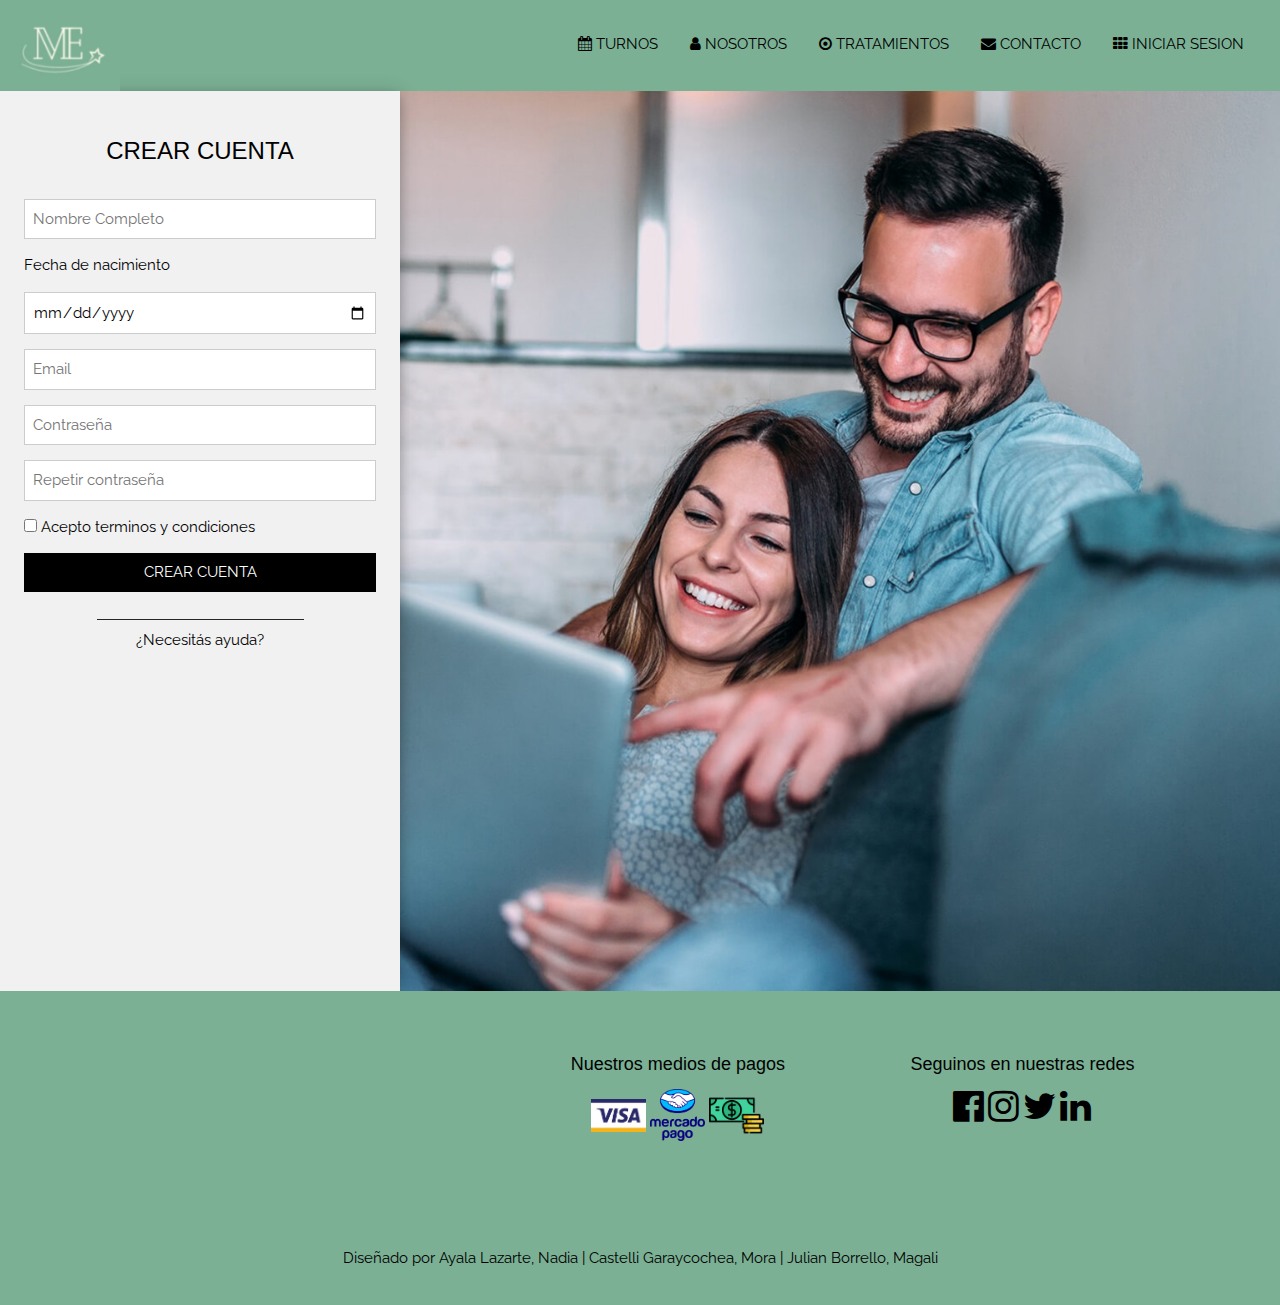
<file: secciones/crearcuenta.html>
<!DOCTYPE html>
<html>
<head>
<title>Milagros Energeticos</title>
<meta charset="UTF-8">
<meta name="viewport" content="width=device-width, initial-scale=1">
<link rel="stylesheet" href="../estilos/style.css">
<link rel="stylesheet" href="../estilos/estilo-iniciar-sesion.css">
<link rel="stylesheet" href="../estilos/estilo-crear-cuenta.css">
<link rel="stylesheet" href="https://www.w3schools.com/w3css/4/w3.css">
<link rel="stylesheet" href="https://fonts.googleapis.com/css?family=Raleway">
<link rel="stylesheet" href="https://cdnjs.cloudflare.com/ajax/libs/font-awesome/4.7.0/css/font-awesome.min.css">
<link rel="shortcut icon" href="../imagenes/logo.png">


</head>
<body>
<header>
<!-- Navbar (sit on top) -->
<div>
  <div class="w3-bar w3-card" id="myNavbar">
    <a href="../index.html"><img class="logo" src="../imagenes/logo.png" alt=""></a>
    <div class="w3-right w3-hide-small menu-links">
      <a href="turnos.html" class="w3-bar-item w3-button"><i class="fa fa-calendar"></i> TURNOS</a>
      <a href="../index.html#about" class="w3-bar-item w3-button"><i class="fa fa-user"></i> NOSOTROS</a>
      <a href="../index.html#tratamientos" class="w3-bar-item w3-button"><i class="fa fa-dot-circle-o"></i> TRATAMIENTOS</a>
      <a href="../index.html#contact" class="w3-bar-item w3-button"><i class="fa fa-envelope"></i> CONTACTO</a>
      <a href="../secciones/iniciarsesion.html" class="w3-bar-item w3-button"><i class="fa fa-th"></i> INICIAR SESION</a>
    </div>
    <a href="javascript:void(0)" class="w3-bar-item w3-button w3-right w3-hide-large w3-hide-medium" onclick="w3_open()">
      <i class="fa fa-bars"></i>
    </a>
  </div>
</div>

<!-- Sidebar on small screens when clicking the menu icon -->
<nav class="w3-sidebar w3-bar-block w3-card w3-animate-left w3-hide-medium w3-hide-large" style="display:none" id="mySidebar">
  <a href="javascript:void(0)" onclick="w3_close()" class="w3-bar-item w3-button w3-large w3-padding-16">Cerrar ×</a>
  <a href="turnos.html" onclick="w3_close()" class="w3-bar-item w3-button">TURNOS</a>
  <a href="../index.html#about" onclick="w3_close()" class="w3-bar-item w3-button">NOSOTROS</a>
  <a href="../index.html#tratamientos" onclick="w3_close()" class="w3-bar-item w3-button">TRATAMIENTOS</a>
  <a href="../index.html#contact" onclick="w3_close()" class="w3-bar-item w3-button">CONTACTO</a>
  <a href="../secciones/iniciarsesion.html" onclick="w3_close()" class="w3-bar-item w3-button">INICIAR SESION</a>
</nav>
<main>
<!-- Contact Section -->
<div style="height:100vh;">
    <div class="w3-card-4 w3-container w3-padding-large w3-light-grey caja-gris">
      <h3 class="w3-center" style="margin-top: 30px;">CREAR CUENTA</h3>
      <div style="margin-top:30px">
        <form action="/action_page.php" target="_blank">
            <p><input class="w3-input w3-border" type="text" placeholder="Nombre Completo" required name="nombre"></p>
            <label for="fechaNac" >Fecha de nacimiento</label>
            <p><input class="w3-input w3-border" type="date" required name="fechaNac"></p>
          <p><input class="w3-input w3-border" type="text" placeholder="Email" required name="Email"></p>
          <p><input class="w3-input w3-border" type="password" placeholder="Contraseña" required name="Password"></p>
          <p><input class="w3-input w3-border" type="password" placeholder="Repetir contraseña" required name="Password"></p>
          <p>
            <input type="checkbox"> Acepto terminos y condiciones
            
            <button class="w3-button w3-black w3-block" type="submit" style="margin-top: 15px;">
              CREAR CUENTA
            </button>
            
          </p>
          
          <div class="w3-center">
            <img src="../imagenes/division.jpg" alt="">
          </div>
        <p class="w3-center ayuda"><a href="#" >¿Necesitás ayuda?
        </a></p>
        </form>
      </div>
    </div>
  </div>
</main>
<!-- Footer -->
<footer >
  <div class="mapa">
    <iframe  src="https://www.google.com/maps/embed?pb=!1m14!1m8!1m3!1d13125.456632530742!2d-58.5628052!3d-34.6707576!3m2!1i1024!2i768!4f13.1!3m3!1m2!1s0x95bcc62cc3ef7083%3A0x8867107f425fade5!2sUniversidad%20Nacional%20de%20La%20Matanza!5e0!3m2!1ses!2sar!4v1719346534496!5m2!1ses!2sar" style="border:0;" allowfullscreen="" loading="lazy" referrerpolicy="no-referrer-when-downgrade"></iframe>
  </div>
    <div class="medios-de-pago"> 
      <h5>Nuestros medios de pagos</h5>
      <img src="../imagenes/visa.jpg" alt="visa">
      <img src="../imagenes/mercadopago.png" alt="mercado pago">
      <img src="../imagenes/efectivo.png" alt="efectivo">
    </div>
   
    <div class="redes">
      <h5>Seguinos en nuestras redes</h5>
      <i class="fa fa-facebook-official w3-hover-opacity w3-xxlarge"></i>
      <i class="fa fa-instagram w3-hover-opacity w3-xxlarge"></i>
      <i class="fa fa-twitter w3-hover-opacity w3-xxlarge"></i>
      <i class="fa fa-linkedin w3-hover-opacity w3-xxlarge"></i>
    </div>
 
  <p class="w3-center">Diseñado por Ayala Lazarte, Nadia | Castelli Garaycochea, Mora | Julian Borrello, Magali</p>
</footer>

  
 
<script>


// Modal Image Gallery
function onClick(element) {
  document.getElementById("img01").src = element.src;
  document.getElementById("modal01").style.display = "block";
  var captionText = document.getElementById("caption");
  captionText.innerHTML = element.alt;
}


// Toggle between showing and hiding the sidebar when clicking the menu icon
var mySidebar = document.getElementById("mySidebar");

/*function w3_open() {
  if (mySidebar.style.display === 'block') {
    mySidebar.style.display = 'none';
  } else {
    mySidebar.style.display = 'block';
  }
}

// Close the sidebar with the close button
function w3_close() {
    mySidebar.style.display = "none";
}*/


function w3_open() {
    document.getElementById("mySidebar").style.display = "block";
  }

  function w3_close() {
    document.getElementById("mySidebar").style.display = "none";
  }


</script>

</body>
</html>
</file>
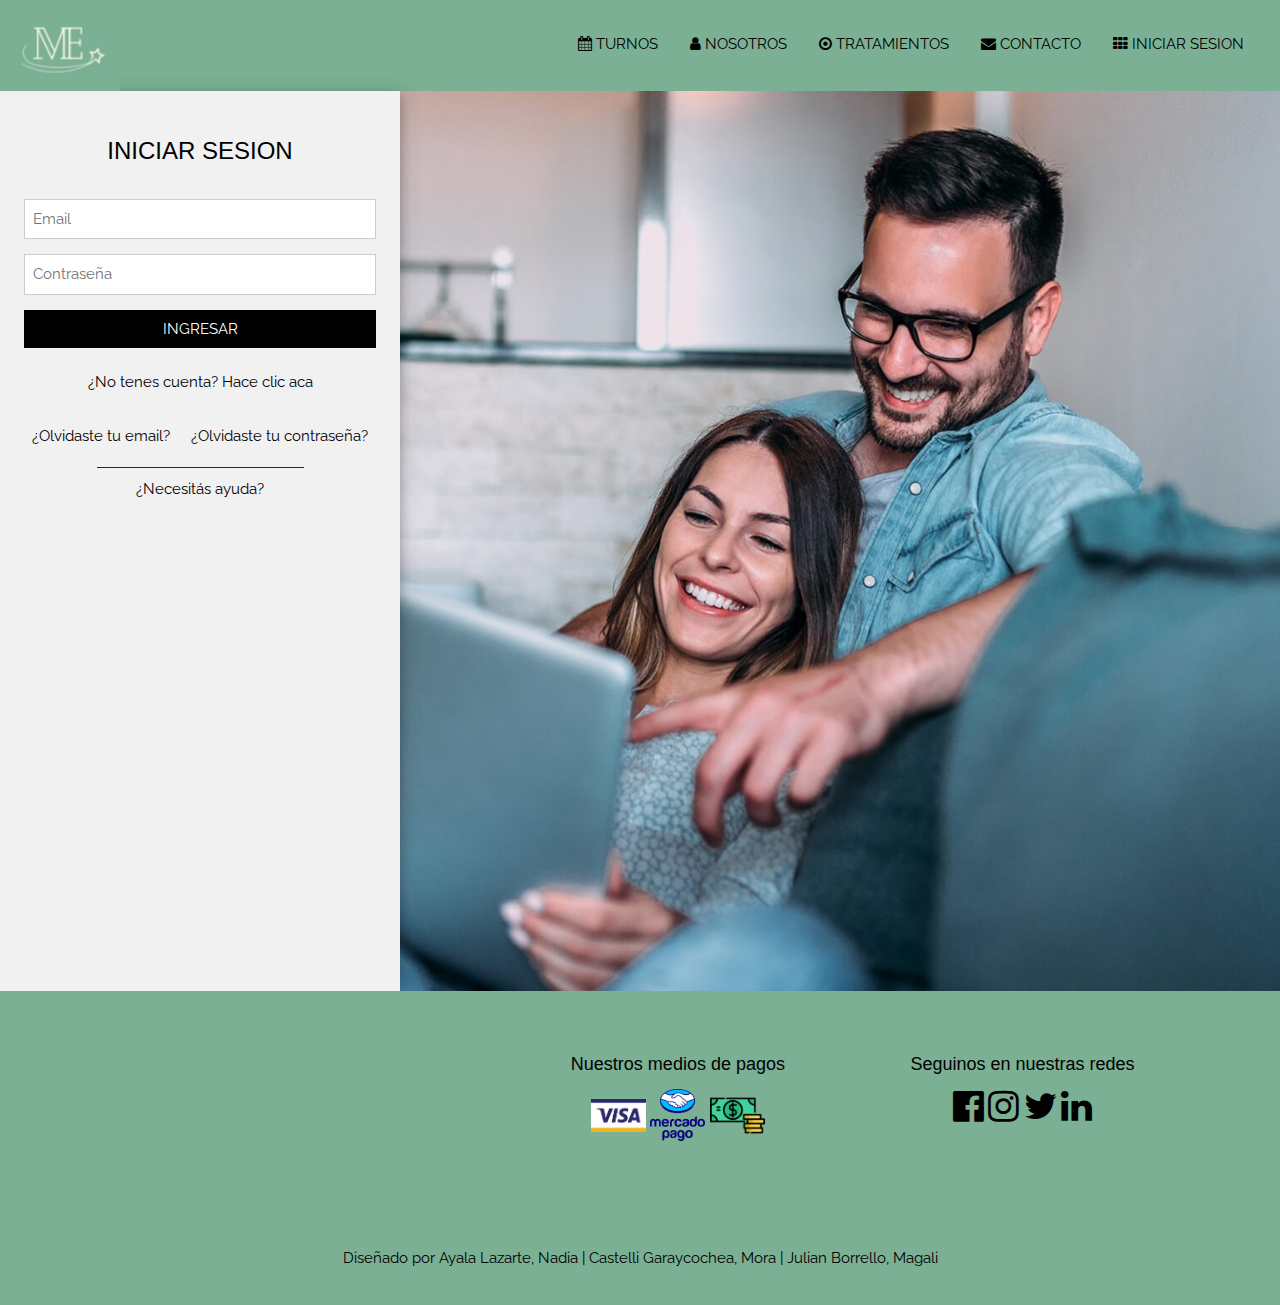
<file: secciones/iniciarsesion.html>
<!DOCTYPE html>
<html>
<head>
<title>Milagros Energeticos</title>
<meta charset="UTF-8">
<meta name="viewport" content="width=device-width, initial-scale=1">
<link rel="stylesheet" href="../estilos/style.css">
<link rel="stylesheet" href="../estilos/estilo-iniciar-sesion.css">
<link rel="stylesheet" href="https://www.w3schools.com/w3css/4/w3.css">
<link rel="stylesheet" href="https://fonts.googleapis.com/css?family=Raleway">
<link rel="stylesheet" href="https://cdnjs.cloudflare.com/ajax/libs/font-awesome/4.7.0/css/font-awesome.min.css">
<link rel="shortcut icon" href="../imagenes/logo.png">


</head>
<body>
<header>
<!-- Navbar (sit on top) -->
<div>
  <div class="w3-bar w3-card" id="myNavbar">
    <a href="../index.html"><img class="logo" src="../imagenes/logo.png" alt=""></a>
    <div class="w3-right w3-hide-small menu-links">
      <a href="turnos.html" class="w3-bar-item w3-button"><i class="fa fa-calendar"></i> TURNOS</a>
      <a href="../index.html#about" class="w3-bar-item w3-button"><i class="fa fa-user"></i> NOSOTROS</a>
      <a href="../index.html#tratamientos" class="w3-bar-item w3-button"><i class="fa fa-dot-circle-o"></i> TRATAMIENTOS</a>
      <a href="../index.html#contact" class="w3-bar-item w3-button"><i class="fa fa-envelope"></i> CONTACTO</a>
      <a href="../secciones/iniciarsesion.html" class="w3-bar-item w3-button"><i class="fa fa-th"></i> INICIAR SESION</a>
    </div>
    <a href="javascript:void(0)" class="w3-bar-item w3-button w3-right w3-hide-large w3-hide-medium" onclick="w3_open()">
      <i class="fa fa-bars"></i>
    </a>
  </div>
</div>

<!-- Sidebar on small screens when clicking the menu icon -->
<nav class="w3-sidebar w3-bar-block w3-card w3-animate-left w3-hide-medium w3-hide-large" style="display:none" id="mySidebar">
  <a href="javascript:void(0)" onclick="w3_close()" class="w3-bar-item w3-button w3-large w3-padding-16">Cerrar ×</a>
  <a href="turnos.html"onclick="w3_close()" class="w3-bar-item w3-button">TURNOS</a>
  <a href="../index.html#about" onclick="w3_close()" class="w3-bar-item w3-button">NOSOTROS</a>
  <a href="../index.html#tratamientos" onclick="w3_close()" class="w3-bar-item w3-button">TRATAMIENTOS</a>
  <a href="../index.html#contact" onclick="w3_close()" class="w3-bar-item w3-button">CONTACTO</a>
  <a href="../secciones/iniciarsesion.html" onclick="w3_close()" class="w3-bar-item w3-button">INICIAR SESION</a>
</nav>
</header>
<main>
<!-- Contact Section -->
<div style="height:100vh;">
    <div class="w3-card-4 w3-container w3-padding-large w3-light-grey caja-gris" >
      <h3 class="w3-center" style="margin-top: 30px;">INICIAR SESION</h3>
      <div style="margin-top:30px">
        <form id="loginForm">
          <p><input class="w3-input w3-border" type="text" placeholder="Email" required id="email"></p>
          <p><input class="w3-input w3-border" type="password" placeholder="Contraseña" required id="password"></p>
          <p>
            <button class="w3-button w3-black w3-block" type="submit">INGRESAR</button>
          </p>
          <p>
            <a href="../secciones/crearcuenta.html" class="w3-button w3-block">
              ¿No tenes cuenta? Hace clic aca
            </a>
          </p>
          <div class="olvidaste">
          <a href="#">¿Olvidaste tu email?</a>
        
          <a href="#">¿Olvidaste tu contraseña?</a>
        </div>
        <div class="w3-center">
          <img src="../imagenes/division.jpg" alt="">
        </div>
        <p class="w3-center ayuda"><a href="#" >¿Necesitás ayuda?
        </a></p>
        </form>
      </div>
    </div>
  </div>
</main>
<!-- Footer -->
<footer >
  <div class="mapa">
    <iframe  src="https://www.google.com/maps/embed?pb=!1m14!1m8!1m3!1d13125.456632530742!2d-58.5628052!3d-34.6707576!3m2!1i1024!2i768!4f13.1!3m3!1m2!1s0x95bcc62cc3ef7083%3A0x8867107f425fade5!2sUniversidad%20Nacional%20de%20La%20Matanza!5e0!3m2!1ses!2sar!4v1719346534496!5m2!1ses!2sar" style="border:0;" allowfullscreen="" loading="lazy" referrerpolicy="no-referrer-when-downgrade"></iframe>
  </div>
    <div class="medios-de-pago"> 
      <h5>Nuestros medios de pagos</h5>
      <img src="../imagenes/visa.jpg" alt="visa">
      <img src="../imagenes/mercadopago.png" alt="mercado pago">
      <img src="../imagenes/efectivo.png" alt="efectivo">
    </div>
   
    <div class="redes">
      <h5>Seguinos en nuestras redes</h5>
      <i class="fa fa-facebook-official w3-hover-opacity w3-xxlarge"></i>
      <i class="fa fa-instagram w3-hover-opacity w3-xxlarge"></i>
      <i class="fa fa-twitter w3-hover-opacity w3-xxlarge"></i>
      <i class="fa fa-linkedin w3-hover-opacity w3-xxlarge"></i>
    </div>
 
  <p class="w3-center">Diseñado por Ayala Lazarte, Nadia | Castelli Garaycochea, Mora | Julian Borrello, Magali</p>
</footer>

  
 
<script>


// Modal Image Gallery
function onClick(element) {
  document.getElementById("img01").src = element.src;
  document.getElementById("modal01").style.display = "block";
  var captionText = document.getElementById("caption");
  captionText.innerHTML = element.alt;
}


// Toggle between showing and hiding the sidebar when clicking the menu icon
var mySidebar = document.getElementById("mySidebar");


function w3_open() {
    document.getElementById("mySidebar").style.display = "block";
  }

  function w3_close() {
    document.getElementById("mySidebar").style.display = "none";
  }

  document.getElementById('loginForm').addEventListener('submit', function(event) {
      event.preventDefault(); // Evita el envío del formulario
  
      var email = document.getElementById('email').value;
      var password = document.getElementById('password').value;
  
      // Lógica para redirigir según el email y la contraseña
      if (email === 'perfilprofesional@gmail.com' && password === '123456') {
          window.location.href = "../secciones/perfil-profesional.html";
      } else if (email === 'perfilusuario@gmail.com' && password === '123456') {
          window.location.href = "../secciones/perfil.cliente.html";
      } else {
          alert('Credenciales incorrectas');
      }
  });
  </script>

</body>
</html>
</file>
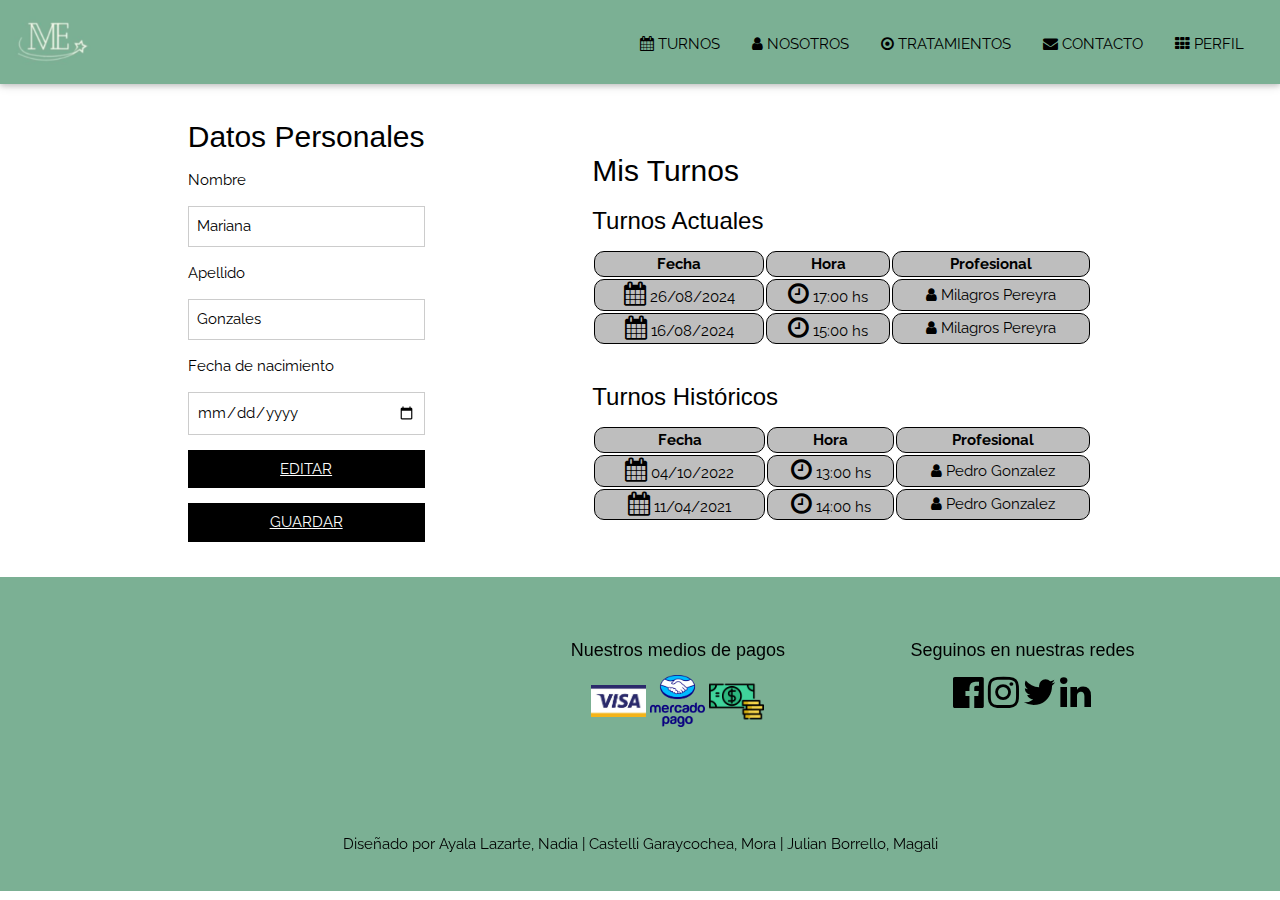
<file: secciones/perfil.cliente.html>
<!DOCTYPE html>
<html>

<head>
  <title>Milagros Energeticos</title>
  <meta charset="UTF-8">
  <meta name="viewport" content="width=device-width, initial-scale=1">
  <link rel="stylesheet" href="../estilos/style.css">

  <link rel="stylesheet" href="../estilos/estilo-perfil.css">
  <link rel="stylesheet" href="https://www.w3schools.com/w3css/4/w3.css">
  <link rel="stylesheet" href="https://fonts.googleapis.com/css?family=Raleway">
  <link rel="stylesheet" href="https://cdnjs.cloudflare.com/ajax/libs/font-awesome/4.7.0/css/font-awesome.min.css">
  <link rel="shortcut icon" href="../imagenes/logo.png">

  <!--<style>
    th,td{
      border: 1px solid black;
      border-radius: 10px;
      text-align: center;
    }
    </style>-->
</head>

<body>
  <header>
    <!-- Navbar (sit on top) -->
    <div>
      <div class="w3-bar w3-card" id="myNavbar">
        <a href="../index.html"><img class="logo" src="../imagenes/logo.png" alt=""></a>
        <div class="w3-right w3-hide-small menu-links">
          <a href="turnos.html" class="w3-bar-item w3-button"><i class="fa fa-calendar"></i> TURNOS</a>
          <a href="../index.html#about" class="w3-bar-item w3-button"><i class="fa fa-user"></i> NOSOTROS</a>
          <a href="../index.html#tratamientos" class="w3-bar-item w3-button"><i class="fa fa-dot-circle-o"></i>
            TRATAMIENTOS</a>
          <a href="../index.html#contact" class="w3-bar-item w3-button"><i class="fa fa-envelope"></i> CONTACTO</a>
          <a href="#" class="w3-bar-item w3-button"><i class="fa fa-th"></i> PERFIL</a>
        </div>
        <a href="javascript:void(0)" class="w3-bar-item w3-button w3-right w3-hide-large w3-hide-medium"
          onclick="w3_open()">
          <i class="fa fa-bars"></i>
        </a>
      </div>
    </div>

    <!-- Sidebar on small screens when clicking the menu icon -->
    <nav class="w3-sidebar w3-bar-block w3-card w3-animate-left w3-hide-medium w3-hide-large" style="display:none"
      id="mySidebar">
      <a href="javascript:void(0)" onclick="w3_close()" class="w3-bar-item w3-button w3-large w3-padding-16">Cerrar
        ×</a>
      <a href="turnos.html" onclick="w3_close()" class="w3-bar-item w3-button">TURNOS</a>
      <a href="../index.html#about" onclick="w3_close()" class="w3-bar-item w3-button">NOSOTROS</a>
      <a href="../index.html#tratamientos" onclick="w3_close()" class="w3-bar-item w3-button">TRATAMIENTOS</a>
      <a href="../index.html#contact" onclick="w3_close()" class="w3-bar-item w3-button">CONTACTO</a>
      <a href="#" onclick="w3_close()" class="w3-bar-item w3-button"> PERFIL</a>
    </nav>
  </header>
  <main>
    <div class="cuerpo">
      <div class="container">
        <div>
          <div class="content">
            <form action="/action_page.php" target="_blank">
              <h2>Datos Personales</h2>
              <label for="nombre">Nombre</label>
              <p><input class="w3-input w3-border" type="text" placeholder="nombre" required name="nombre"
                  value="Mariana"></p>
              <label for="apellido">Apellido</label>
              <p><input class="w3-input w3-border" type="text" placeholder="apellido" required name="apellido"
                  value="Gonzales"></p>
              <label for="fechaNac">Fecha de nacimiento</label>
              <p><input class="w3-input w3-border" type="date" required name="fechaNac" value="29/07/1993"></p>
              <p>
                <button class="w3-button w3-black w3-block" type="submit" style="margin-top: 15px;"><a
                    href="../secciones/perfil.html">EDITAR</a>
                </button>
                <button class="w3-button w3-black w3-block" type="submit" style="margin-top: 15px;"><a
                    href="../secciones/perfil.html">GUARDAR</a>
                </button>
              </p>
            </form>
          </div>
        </div>
      
      <div class="tabla">
        <h2>Mis Turnos</h2>
        <h3>Turnos Actuales</h3>
        <table>
          <tr>
            <th>Fecha</th>
            <th>Hora</th>
            <th>Profesional</th>
          </tr>
          <tr>
            <td><i style="font-size:24px" class="fa">&#xf073;</i> 26/08/2024</td>
            <td><i style="font-size:24px" class="fa">&#xf017;</i> 17:00 hs</td>
            <td><i class="fa fa-user"></i> Milagros Pereyra</td>
          </tr>
          <tr>
            <td><i style="font-size:24px" class="fa">&#xf073;</i> 16/08/2024</td>
            <td><i style="font-size:24px" class="fa">&#xf017;</i> 15:00 hs</td>
            <td><i class="fa fa-user"></i> Milagros Pereyra</td>
          </tr>
        </table><br>
        <h3>Turnos Históricos</h3>
        <table>
          <tr>
            <th>Fecha</th>
            <th>Hora</th>
            <th>Profesional</th>
          </tr>
          <tr>
            <td><i style="font-size:24px" class="fa">&#xf073;</i> 04/10/2022</td>
            <td><i style="font-size:24px" class="fa">&#xf017;</i> 13:00 hs</td>
            <td><i class="fa fa-user"></i> Pedro Gonzalez</td>
          </tr>
          <tr>
            <td><i style="font-size:24px" class="fa">&#xf073;</i> 11/04/2021</td>
            <td><i style="font-size:24px" class="fa">&#xf017;</i> 14:00 hs</td>
            <td><i class="fa fa-user"></i> Pedro Gonzalez</td>
          </tr>
        </table>
      </div>
    </div>
  </div>
  </main>
  <!-- Footer -->
  <footer>
    <div class="mapa">
      <iframe
        src="https://www.google.com/maps/embed?pb=!1m14!1m8!1m3!1d13125.456632530742!2d-58.5628052!3d-34.6707576!3m2!1i1024!2i768!4f13.1!3m3!1m2!1s0x95bcc62cc3ef7083%3A0x8867107f425fade5!2sUniversidad%20Nacional%20de%20La%20Matanza!5e0!3m2!1ses!2sar!4v1719346534496!5m2!1ses!2sar"
        style="border:0;" allowfullscreen="" loading="lazy" referrerpolicy="no-referrer-when-downgrade"></iframe>
    </div>
    <div class="medios-de-pago">
      <h5>Nuestros medios de pagos</h5>
      <img src="../imagenes/visa.jpg" alt="visa">
      <img src="../imagenes/mercadopago.png" alt="mercado pago">
      <img src="../imagenes/efectivo.png" alt="efectivo">
    </div>

    <div class="redes">
      <h5>Seguinos en nuestras redes</h5>
      <i class="fa fa-facebook-official w3-hover-opacity w3-xxlarge"></i>
      <i class="fa fa-instagram w3-hover-opacity w3-xxlarge"></i>
      <i class="fa fa-twitter w3-hover-opacity w3-xxlarge"></i>
      <i class="fa fa-linkedin w3-hover-opacity w3-xxlarge"></i>
    </div>

    <p class="w3-center">Diseñado por Ayala Lazarte, Nadia | Castelli Garaycochea, Mora | Julian Borrello, Magali</p>
  </footer>
</body>

</html>
</file>
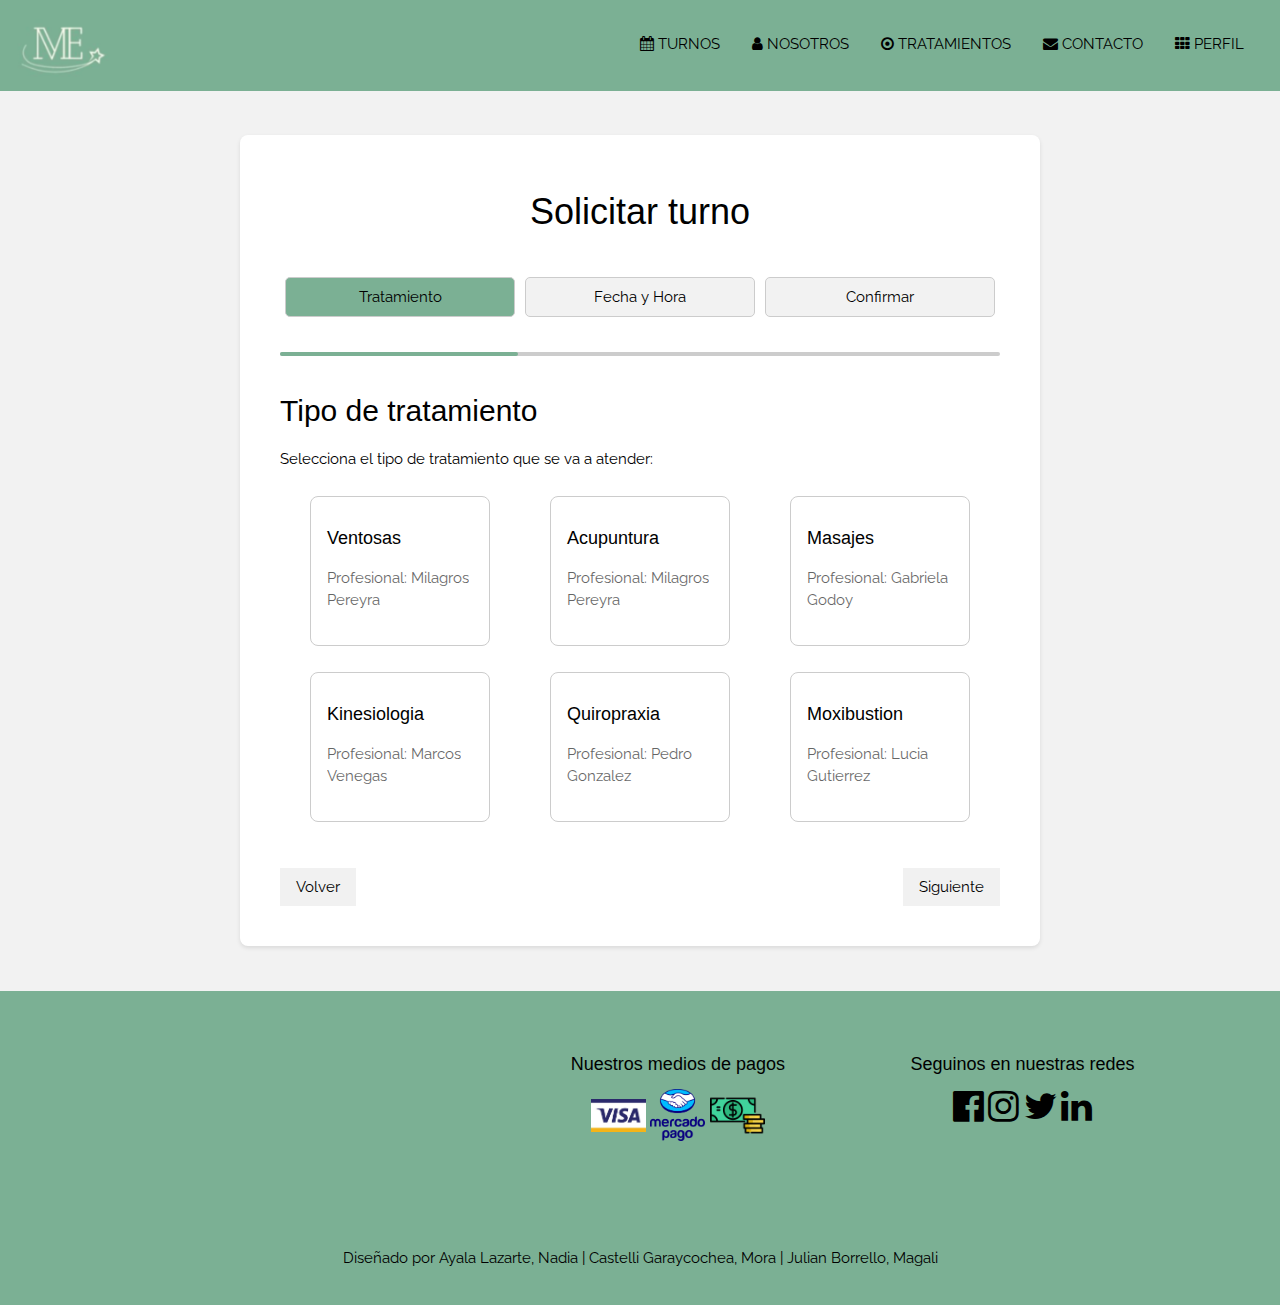
<file: secciones/turnos.html>
<!DOCTYPE html>
<html>

<head>
  <title>Milagros Energeticos</title>
  <meta charset="UTF-8">
  <meta name="viewport" content="width=device-width, initial-scale=1">
  <link rel="stylesheet" href="../estilos/style.css">
  <link rel="stylesheet" href="../estilos/estilo-turnos.css">
  <link rel="stylesheet" href="https://www.w3schools.com/w3css/4/w3.css">
  <link rel="stylesheet" href="https://fonts.googleapis.com/css?family=Raleway">
  <link rel="stylesheet" href="https://cdnjs.cloudflare.com/ajax/libs/font-awesome/4.7.0/css/font-awesome.min.css">
  <link rel="shortcut icon" href="../imagenes/logo.png">

</head>

<body>
  <header>
    <!-- Navbar (sit on top) -->
    <div>
      <div class="w3-bar w3-card" id="myNavbar">
        <a href="../index.html"><img class="logo" src="../imagenes/logo.png" alt=""></a>
        <div class="w3-right w3-hide-small menu-links">
          <a href="#" class="w3-bar-item w3-button"><i class="fa fa-calendar"></i> TURNOS</a>
          <a href="../index.html#about" class="w3-bar-item w3-button"><i class="fa fa-user"></i> NOSOTROS</a>
          <a href="../index.html#tratamientos" class="w3-bar-item w3-button"><i class="fa fa-dot-circle-o"></i>
            TRATAMIENTOS</a>
          <a href="../index.html#contact" class="w3-bar-item w3-button"><i class="fa fa-envelope"></i> CONTACTO</a>
          <a href="../secciones/iniciarsesion.html" class="w3-bar-item w3-button"><i class="fa fa-th"></i> PERFIL</a>
        </div>
        <a href="javascript:void(0)" class="w3-bar-item w3-button w3-right w3-hide-large w3-hide-medium"
          onclick="w3_open()">
          <i class="fa fa-bars"></i>
        </a>
      </div>
    </div>

    <!-- Sidebar on small screens when clicking the menu icon -->
    <nav class="w3-sidebar w3-bar-block w3-card w3-animate-left w3-hide-medium w3-hide-large" style="display:none"
      id="mySidebar">
      <a href="javascript:void(0)" onclick="w3_close()" class="w3-bar-item w3-button w3-large w3-padding-16">Cerrar
        ×</a>
      <a href="#" onclick="w3_close()" class="w3-bar-item w3-button">TURNOS</a>
      <a href="../index.html#about" onclick="w3_close()" class="w3-bar-item w3-button">NOSOTROS</a>
      <a href="../index.html#tratamientos" onclick="w3_close()" class="w3-bar-item w3-button">TRATAMIENTOS</a>
      <a href="../index.html#contact" onclick="w3_close()" class="w3-bar-item w3-button">CONTACTO</a>
      <a href="../secciones/iniciarsesion.html" onclick="w3_close()" class="w3-bar-item w3-button"> PERFIL</a>
    </nav>
  </header>
  <main>
    <!-- Seleccionar tratamiento -->
    <div class="container mySlides">
      <h1>Solicitar turno</h1>
      <br>
      <div class="progress">
        <div class="step active">
          <span class="step-label">Tratamiento</span>
        </div>
        <div class="step">
          <span class="step-label">Fecha y Hora</span>
        </div>
        <div class="step">
          <span class="step-label">Confirmar</span>
        </div>
      </div>

      <div class="progress-bar">
        <div class="progress-bar-fill" style="width: 33%"></div>
      </div>
      <br>
      <h2>Tipo de tratamiento</h2>
      <p>Selecciona el tipo de tratamiento que se va a atender:</p>
      <div class="opciones-tratamiento">
        <div class="w3-col l3 m6 w3-margin-bottom opcion-tratamiento">

          <div class="w3-container">
            <h5>Ventosas</h5>
            <p class="w3-opacity">Profesional: Milagros Pereyra</p>

          </div>
        </div>
        <div class="w3-col l3 m6 w3-margin-bottom opcion-tratamiento">

          <div class="w3-container">
            <h5>Acupuntura</h5>
            <p class="w3-opacity">Profesional: Milagros Pereyra</p>
          </div>

        </div>
        <div class="w3-col l3 m6 w3-margin-bottom opcion-tratamiento">

          <div class="w3-container">
            <h5>Masajes</h5>
            <p class="w3-opacity">Profesional: Gabriela Godoy</p>
          </div>

        </div>
        <div class="w3-col l3 m6 w3-margin-bottom opcion-tratamiento">

          <div class="w3-container">
            <h5>Kinesiologia</h5>
            <p class="w3-opacity">Profesional: Marcos Venegas</p>

          </div>
        </div>
        <div class="w3-col l3 m6 w3-margin-bottom opcion-tratamiento">

          <div class="w3-container">
            <h5>Quiropraxia</h5>
            <p class="w3-opacity">Profesional: Pedro Gonzalez</p>
          </div>

        </div>
        <div class="w3-col l3 m6 w3-margin-bottom opcion-tratamiento">

          <div class="w3-container">
            <h5>Moxibustion</h5>
            <p class="w3-opacity">Profesional: Lucia Gutierrez</p>
          </div>

        </div>
      </div>

      <div class="buttons">
  
        <a href="../index.html"><button class="w3-button w3-light-grey" onclick="">Volver</button></a>
    <button class="w3-button w3-light-grey" onclick="plusDivs(1)">Siguiente</button>
      </div>
      </div>

<!-- seleccionar fecha y hora -->
<div class="container mySlides">
  <h1>Solicitar turno</h1>
  <br>
  <div class="progress">
    <div class="step active">
      <span class="step-label">Tratamiento</span>
    </div>
    <div class="step"  style="background-color: #7BB094 ;">
      <span class="step-label">Fecha y Hora</span>
    </div>
    <div class="step">
      <span class="step-label">Confirmar</span>
    </div>
  </div>

  <div class="progress-bar">
    <div class="progress-bar-fill" style="width: 66%"></div>
  </div>
  <br>
  <h2>Fecha y Hora</h2>
  <p>Selecciona el dia y horario que se va a atender:</p>
  <table>
    <thead>
        <tr>
            <th>Turnos Disponibles</th>
            <th><button>&lt;</button></th>
            <th>Lunes<br>08/07</th>
            <th>Martes<br>09/07</th>
            <th>Miércoles<br>10/07</th>
            <th>Jueves<br>11/07</th>
            <th>Viernes<br>12/07</th>
            <th><button>&gt;</button></th>
        </tr>
    </thead>
    <tbody>
        <tr>
            <td data-label="Turnos Disponibles">13:00 - 14:00</td>
            <td data-label="">&nbsp;</td>
            <td data-label="Lunes 08/07" class="available">13:00</td>
            <td data-label="Martes 09/07">&nbsp;</td>
            <td data-label="Miércoles 10/07" class="available">13:15</td>
            <td data-label="Jueves 11/07">&nbsp;</td>
            <td data-label="Viernes 12/07" class="available">13:30</td>
            <td data-label="">&nbsp;</td>
        </tr>
        <tr>
            <td data-label="Turnos Disponibles">14:00 - 15:00</td>
            <td data-label="">&nbsp;</td>
            <td data-label="Lunes 08/07" class="available">14:00</td>
            <td data-label="Martes 09/07">&nbsp;</td>
            <td data-label="Miércoles 10/07">&nbsp;</td>
            <td data-label="Jueves 11/07">&nbsp;</td>
            <td data-label="Viernes 12/07" class="available">14:30</td>
            <td data-label="">&nbsp;</td>
        </tr>
        <tr>
            <td data-label="Turnos Disponibles">15:00 - 16:00</td>
            <td data-label="">&nbsp;</td>
            <td data-label="Lunes 08/07" class="available">15:00</td>
            <td data-label="Martes 09/07">&nbsp;</td>
            <td data-label="Miércoles 10/07">&nbsp;</td>
            <td data-label="Jueves 11/07">&nbsp;</td>
            <td data-label="Viernes 12/07" class="available">15:45</td>
            <td data-label="">&nbsp;</td>
        </tr>
        <tr>
            <td data-label="Turnos Disponibles">16:00 - 17:00</td>
            <td data-label="">&nbsp;</td>
            <td data-label="Lunes 08/07">&nbsp;</td>
            <td data-label="Martes 09/07" class="available">16:00</td>
            <td data-label="Miércoles 10/07">&nbsp;</td>
            <td data-label="Jueves 11/07" class="available">16:15</td>
            <td data-label="Viernes 12/07">&nbsp;</td>
            <td data-label="">&nbsp;</td>
        </tr>
    </tbody>
</table>

  <div class="buttons">
    
    <button class="w3-button w3-light-grey" onclick="plusDivs(-1)">Volver</button>
<button class="w3-button w3-light-grey" onclick="plusDivs(1)">Siguiente</button>
  </div>
 </div>
<!-- Seleccionar confirmacion -->
<div class="container mySlides ">
  <h1>Solicitar turno</h1>
  <br>
  <div class="progress">
    <div class="step active">
      <span class="step-label">Tratamiento</span>
    </div>
    <div class="step"  style="background-color: #7BB094 ;">
      <span class="step-label">Fecha y Hora</span>
    </div>
    <div class="step active">
      <span class="step-label">Confirmar</span>
    </div>
  </div>

  <div class="progress-bar">
    <div class="progress-bar-fill" style="width: 100%"></div>
  </div>
  <br>
  <h2>Confirmación del turno</h2>
 
<div class="confirmacion-turno">
  <p>Tratamiento: <b>Ventosas</b></p>
  <p>Profesional: <b>Milagros Pereyra</b></p>
  <p>Fecha y Hora: <b>Lunes 8/7/2024 13:00hs</b></p>
  <p>El costo de la consulta es de $15000</p>
</div>

  <div class="buttons">
   
    <button class="w3-button w3-light-grey" onclick="plusDivs(-1)">Volver</button>
  <button class="w3-button w3-light-grey" onclick="" id="openPopupBtn">Finalizar</button>
</div>
<br>
<div  class="w3-center">
<a href="../secciones/inicio-perfil.html"><button class="w3-button w3-light-grey" onclick="">Cancelar solicititud</button></a>
</div> 
</div>

<div id="popup" class="popup">

  <h4>Turno confirmado con éxito ✔️</h4>
  <a href="../secciones/inicio-perfil.html"><button class="closeBtn" onclick="">Volver al inicio</button></a>
</div>

<div id="overlay" class="overlay"></div>
  </main>
  <!-- Footer -->
  <footer>
    <div class="mapa">
      <iframe
        src="https://www.google.com/maps/embed?pb=!1m14!1m8!1m3!1d13125.456632530742!2d-58.5628052!3d-34.6707576!3m2!1i1024!2i768!4f13.1!3m3!1m2!1s0x95bcc62cc3ef7083%3A0x8867107f425fade5!2sUniversidad%20Nacional%20de%20La%20Matanza!5e0!3m2!1ses!2sar!4v1719346534496!5m2!1ses!2sar"
        style="border:0;" allowfullscreen="" loading="lazy" referrerpolicy="no-referrer-when-downgrade"></iframe>
    </div>
    <div class="medios-de-pago">
      <h5>Nuestros medios de pagos</h5>
      <img src="../imagenes/visa.jpg" alt="visa">
      <img src="../imagenes/mercadopago.png" alt="mercado pago">
      <img src="../imagenes/efectivo.png" alt="efectivo">
    </div>

    <div class="redes">
      <h5>Seguinos en nuestras redes</h5>
      <i class="fa fa-facebook-official w3-hover-opacity w3-xxlarge"></i>
      <i class="fa fa-instagram w3-hover-opacity w3-xxlarge"></i>
      <i class="fa fa-twitter w3-hover-opacity w3-xxlarge"></i>
      <i class="fa fa-linkedin w3-hover-opacity w3-xxlarge"></i>
    </div>

    <p class="w3-center">Diseñado por Ayala Lazarte, Nadia | Castelli Garaycochea, Mora | Julian Borrello, Magali</p>
  </footer>

  <script>
    var slideIndex = 1;
    showDivs(slideIndex);
    
    function plusDivs(n) {
      showDivs(slideIndex += n);
    }
    
    function currentDiv(n) {
      showDivs(slideIndex = n);
    }
    
    function showDivs(n) {
      var i;
      var x = document.getElementsByClassName("mySlides");
      var dots = document.getElementsByClassName("demo");
      if (n > x.length) {slideIndex = 1}    
      if (n < 1) {slideIndex = x.length}
      for (i = 0; i < x.length; i++) {
        x[i].style.display = "none";  
      }
      for (i = 0; i < dots.length; i++) {
        dots[i].className = dots[i].className.replace(" w3-red", "");
      }
      x[slideIndex-1].style.display = "block";  
      dots[slideIndex-1].className += " w3-red";
    }
    </script>

  <script>
    // Add event listeners to pet options
    const petOptions = document.querySelectorAll('.pet-option');
    petOptions.forEach(option => {
      option.addEventListener('click', () => {
        // Remove active class from all options
        petOptions.forEach(o => o.classList.remove('active'));

        // Add active class to clicked option
        option.classList.add('active');
      });
    });

    // Add event listener to "Volver" button
    const volverButton = document.getElementById('volver');
    volverButton.addEventListener('click', () => {
      // Go back to previous step
      // (Implement logic for navigation)
    });

    // Add event listener to "Siguiente" button
    const siguienteButton = document.getElementById('siguiente');
    siguienteButton.addEventListener('click', () => {
      // Proceed to next step
      // (Implement logic for navigation)
    });
  </script>
  <script>


    // Modal Image Gallery
    function onClick(element) {
      document.getElementById("img01").src = element.src;
      document.getElementById("modal01").style.display = "block";
      var captionText = document.getElementById("caption");
      captionText.innerHTML = element.alt;
    }


    // Toggle between showing and hiding the sidebar when clicking the menu icon
    var mySidebar = document.getElementById("mySidebar");


    function w3_open() {
      document.getElementById("mySidebar").style.display = "block";
    }

    function w3_close() {
      document.getElementById("mySidebar").style.display = "none";
    }


  </script>

  <script>
    // Seleccionar todos los elementos con la clase 'color-box'
    const boxes = document.querySelectorAll('.opcion-tratamiento');

    // Añadir un evento de clic a cada elemento
    boxes.forEach(box => {
      box.addEventListener('click', () => {
        box.classList.toggle('clicked');
      });
    });

    // Seleccionar todos los elementos con la clase 'color-box'
    const boxes2 = document.querySelectorAll('.available');

    // Añadir un evento de clic a cada elemento
    boxes2.forEach(box => {
      box.addEventListener('click', () => {
        box.classList.toggle('clicked');
      });
    });
    


  </script>

<script>
  // Obtén los elementos del DOM
  const openPopupBtn = document.getElementById('openPopupBtn');
  const popup = document.getElementById('popup');
  const overlay = document.getElementById('overlay');

  // Función para abrir el popup
  openPopupBtn.onclick = function() {
      popup.style.display = 'block';
      overlay.style.display = 'block';
  };

  // Función para cerrar el popup
  function closePopup() {
      popup.style.display = 'none';
      overlay.style.display = 'none';
  }
</script>


</body>

</html>
</file>
<file: estilos/style.css>
body,
h1,
h2,
h3,
h4,
h5,
h6,p{
  font-family: "Raleway", sans-serif;
}

header{
    font-family: "Raleway", sans-serif;
  }
  

body, html {
  height: 100%;
  line-height: 1.8;
}


.w3-bar .w3-button {
  padding: 16px;
}


.logo{
    width: 120px !important;
    height: auto !important;
}

@media (max-width: 768px) {
    .logo{
        width: 60px !important;
        height: auto !important;
    }
}

#myNavbar{
    background-color: #7BB094 !important;
}

.menu-links{
    display: flex;
   align-items: center;
   margin-top: 5px;
   padding: 20px;
}

.w3-card img{
    height: 250px;
 
}

#tratamientos{
    margin-left: 25px;
    margin-right: 25px;
}

.imagen-hero{
   
    width: 100%;
    margin-bottom: 80px;
    height: auto;
} 


/*Footer*/

footer{
    background-color: #7BB094 !important;
    display: flex !important;
    justify-content: space-evenly !important;
    margin: 0 !important;
    width: 100% !important;
    flex-direction: row;
    flex-wrap: wrap;
    padding: 20px;

}


footer p{
    margin-top: 50px;
    text-align: center;
}


.medios-de-pago img{
    width: 55px;
    height: auto;

}

.redes {
    text-align: center;
}

.medios-de-pago{
    text-align: center;
    
}

footer div{
    margin-top: 30px;
}

@media (width:800px){
   footer{
    display: flex;
    flex-direction: column;
    
   }


}
</file>
<file: estilos/estilo-iniciar-sesion.css>
.olvidaste{
    display: flex;
    justify-content: space-between;

}

.olvidaste a{
    text-decoration: none;
    padding: 8px;
}

.olvidaste a:hover{
    text-decoration: underline;
}

main{
    background-image: url(../imagenes/pareja\,iniciosesion4.jpg);
    background-size: cover; /* Asegura que la imagen cubra toda la pantalla */
    background-repeat: no-repeat; /* Evita que la imagen se repita */
    background-position: center center; /* Centra la imagen en la pantalla */
}

form{
    font-family: "Raleway", sans-serif;
}

.ayuda{
    margin: 0;
}

.ayuda a{
    text-decoration: none;
}

.ayuda a:hover{
    text-decoration: underline
}

.caja-gris{
    width:400px; 
    height:100vh;
}

@media (max-width:600px){
main{
    background-image: none;
    height: 600px;
}

.caja-gris{
    width:100%; 
    margin: 0;
   
}

}
</file>
<file: estilos/estilo-crear-cuenta.css>
form{
    font-family: "Raleway", sans-serif;
}

.caja-gris{
    width:400px; 
    height:100vh;
}

@media (max-width:600px){
    main{
        height: 700px;
    }

    .caja-gris{
        width:100%; 
        margin: 0;
       
    }

}
</file>
<file: estilos/estilo-perfil.css>
* {
    font-family: "Raleway", sans-serif;
}


.container {
    display: flex;
    flex-direction: row;
    justify-content: space-evenly;
    flex-wrap: wrap;
    align-items: center;
    margin: 20px;
 
}

table{
    width: 500px;
}




th, td {
    border: 1px solid black;
    border-radius: 10px;
    text-align: center;
    background: rgba(126, 125, 125, 0.5); 
}

/* Media Queries para pantallas pequeñas */
@media (max-width: 600px) {
    .container {
        display: flex;
        flex-direction: column;
     
    }
    
    table{
        width: 350px;
    }
}

/* Navbar */
.logo {
    max-width: 100px;
}

/* Sidebar */
.w3-sidebar {
    width: 100%;
}
</file>
<file: estilos/estilo-turnos.css>
main {
  background-color: #f2f2f2;
  display: flex !important;
  flex-direction: column;
  align-items: center;
  justify-content: center;
  min-height: 100vh;
  margin: 0;
  font-family: "Raleway", sans-serif;
}

.container {
  background-color: white;
  padding: 40px;
  border-radius: 8px;
  box-shadow: 0 2px 4px rgba(0, 0, 0, 0.1);
  width: 80%;
  max-width: 800px;

}

h1 {
  text-align: center;
  margin-bottom: 20px;
}

.progress {
  display: flex;
  justify-content: space-between;
  margin-bottom: 30px;
}

.step {
  display: flex;
  align-items: center;
  justify-content: center;
  width: 20%;
  height: 40px;
  border: 1px solid #ccc;
  border-radius: 5px;
  background-color: #f2f2f2;
  transition: background-color 0.3s ease;
}

.step.active {
  background-color:#7BB094 ;
  width: 40% !important;
}

.step{
  width: 40% !important;
  margin:5px;
}

.progress-bar {
  flex: 1;
  height: 4px;
  background-color: #ccc;
  border-radius: 5px;
}

.progress-bar-fill {
  height: 4px;
  background-color: #7BB094 ;
  border-radius: 5px;
  width: 0%;
  transition: width 0.3s ease;
}


.opciones-tratamiento {
  display: flex;
  flex-direction:row;
  flex-wrap: wrap;
  justify-content: space-around;
  margin-bottom: 30px;
}

.opcion-tratamiento {
  display: flex;
  flex-direction: column;
  align-items: center;
  justify-content: center;
  width: 150px;
  height: 150px;
  border: 1px solid #ccc;
  border-radius: 8px;
  background-color: white;
  cursor: pointer;
  transition: background-color 0.3s ease;
  margin: 10px;
}

.opcion-tratamiento:hover {
  background-color: #f2f2f2;
}

.opcion-tratamiento.clicked {
  background-color:#7BB094 ;
}

.available.clicked {
  background-color:#7BB094 ;
}

.buttons {
  display: flex;
  justify-content: space-between;
}


/*turnos fecha y hora*/
table {
  width: 100%;
  border-collapse: collapse;
  margin-bottom: 10px;
}

th, td {
  text-align: center;
  padding: 10px;
  border: 1px solid #ddd;
}

th {
  background-color: #f2f2f2;
}

.available {
  color: blue;
  cursor: pointer;
}



@media (max-width: 768px) {

  h1{
    font-size: 25px !important;
  }

h2{
  font-size: 20px !important;
}
 
p{
  font-size: 15px !important;
}
  .step{
    font-size: 12px;
    text-align: center;
  }

  table{
    font-size: 12px !important;
  }

  thead {
      display: none;
  }
  tbody, tr, td, th {
      display: block;
      width: 100%;
  }
  tr {
      margin-bottom: 10px;
  }
  td {
      text-align: right;
      padding-left: 50%;
      position: relative;
      padding: 10px;
  }
  td::before {
      content: attr(data-label);
      position: absolute;
      left: 0;
      width: 50%;
      padding-left: 10px;
      text-align: left;
      font-weight: bold;
  }
 

}


/* Estilos para el popup */
.popup {
    display: none;
    position: fixed;
    left: 50%;
    top: 50%;
    transform: translate(-50%, -50%);
    padding: 20px;
    background-color: white;
    box-shadow: 0 0 10px rgba(0, 0, 0, 0.1);
    z-index: 1000;
}

/* Fondo oscuro detrás del popup */
.overlay {
    display: none;
    position: fixed;
    left: 0;
    top: 0;
    width: 100%;
    height: 100%;
    background-color: rgba(0, 0, 0, 0.5);
    z-index: 999;
}

/* Estilos para el botón de volver a inicio */
.closeBtn {
  background-color:#7BB094 ;
    color: white;
    border: none;
    padding: 5px 10px;
    cursor: pointer;
    float: right;
}
</file>
